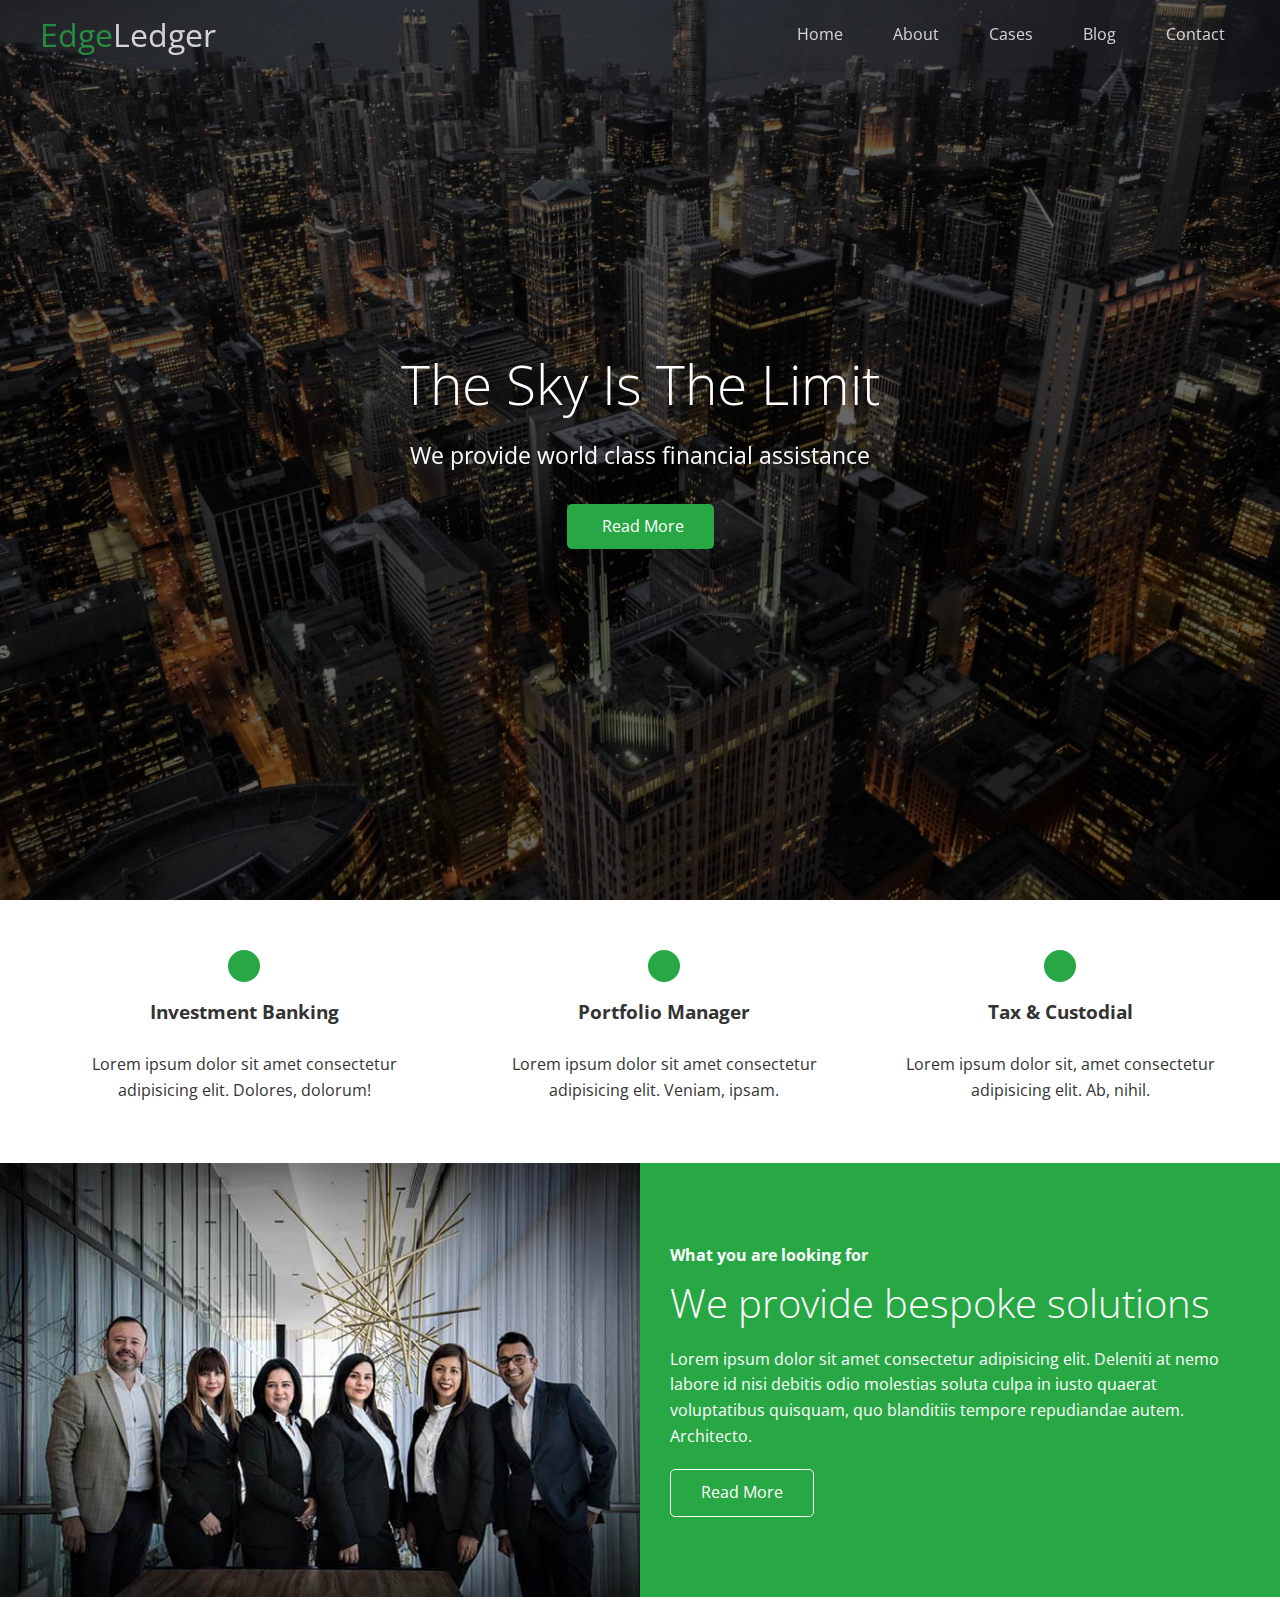
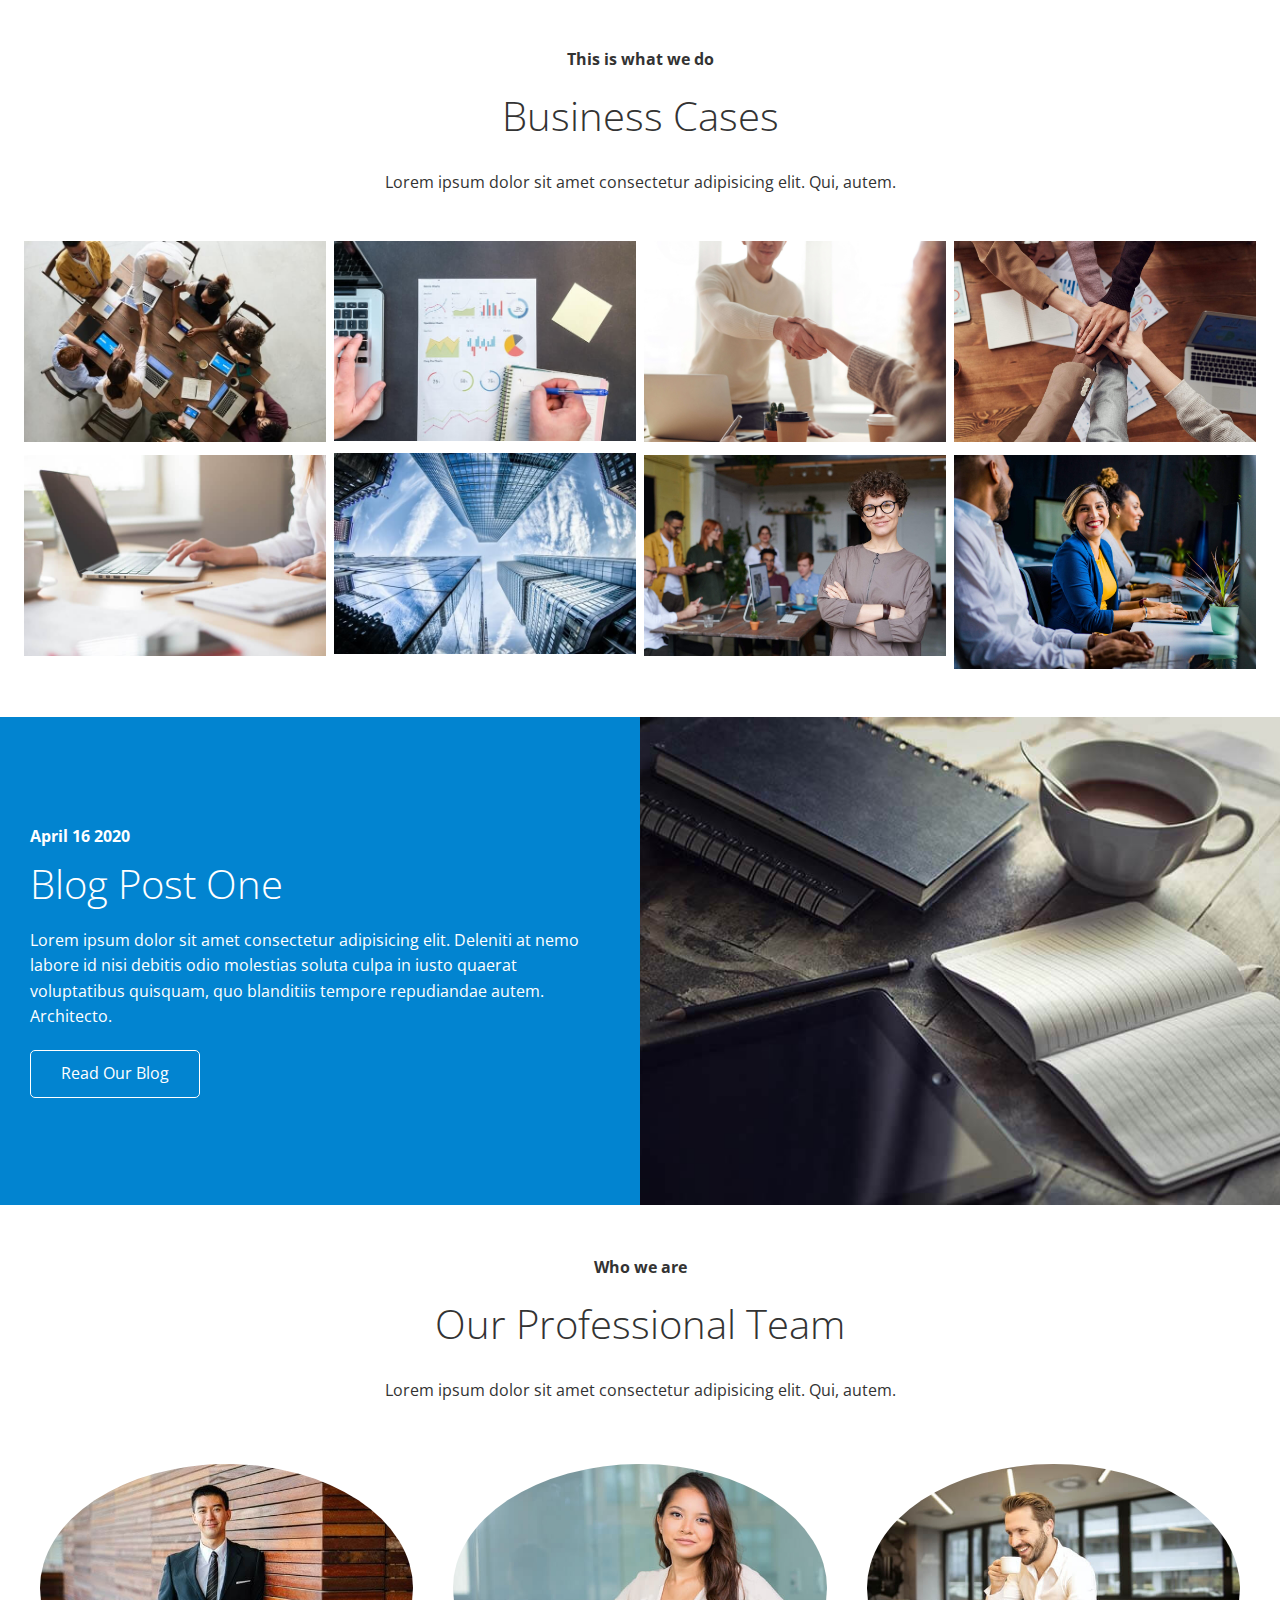
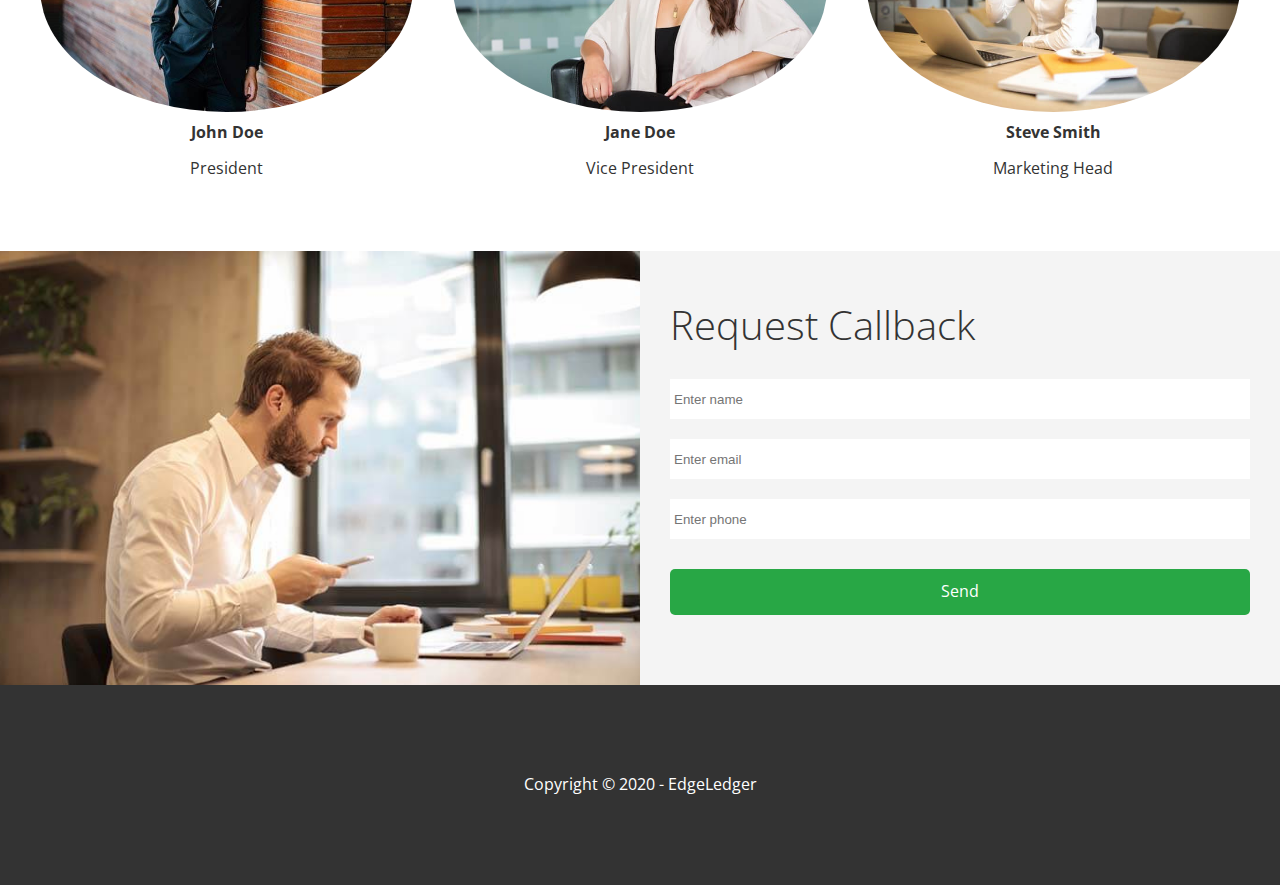
<file: index.html>
<!DOCTYPE html>
<html lang="en">
<head>
    <meta charset="UTF-8">
    <meta http-equiv="X-UA-Compatible" content="IE=edge">
    <meta name="viewport" content="width=device-width, initial-scale=1.0">
    <link rel="shortcut icon" type="image/x-icon" href="/favicon.ico">
    <link rel="stylesheet" href="https://cdnjs.cloudflare.com/ajax/libs/font-awesome/5.15.3/css/all.min.css" integrity="sha512-iBBXm8fW90+nuLcSKlbmrPcLa0OT92xO1BIsZ+ywDWZCvqsWgccV3gFoRBv0z+8dLJgyAHIhR35VZc2oM/gI1w==" crossorigin="anonymous" />
    <link rel="stylesheet" href="css/lightbox.min.css">
    <link rel="stylesheet" href="css/utilities.css">
    <link rel="stylesheet" href="css/style.css">
    <title>Welcome to EdgeLedger</title>
</head>
<body id="home">
    <header class="header-showcase">
        <div id="navbar" class="div-nav top">
            <h1 class="nav-h1 logo text-primary"><i class="fas fa-book-open"></i><a href="index.html">Edge<span class="text-tertiary">Ledger</span></a></h1>
            <nav class="nav">
                <ul class="nav-ul">
                    <li><a href="#home">Home</a></li>
                    <li><a href="#boxes-section">About</a></li>
                    <li><a href="#gallery">Cases</a></li>
                    <li><a href="#two-boxes-2">Blog</a></li>
                    <li><a href="#two-boxes-3">Contact</a></li>
                </ul>
            </nav>
        </div>
        <div class="div-header-showcase">
            <h1>The Sky Is The Limit</h1>
            <p>We provide world class financial assistance</p>
            <a href="#boxes-section" class="btn btn-primary"><i class="fas fa-chevron-right"></i>Read More</a>
        </div>
    </header>
    <main>
        <section id="boxes-section">
            <div class="boxes-div">
                <div class='boxes'>
                    <i class="fas fa-university fa-2x"></i>
                    <h3>Investment Banking</h3>
                    <p>Lorem ipsum dolor sit amet consectetur adipisicing elit. Dolores, dolorum!</p>
                </div>
                <div class='boxes'>
                    <i class="fas fa-book-reader fa-2x"></i>
                    <h3>Portfolio Manager</h3>
                    <p>Lorem ipsum dolor sit amet consectetur adipisicing elit. Veniam, ipsam.</p>
                </div>
                <div class='boxes'>
                    <i class="fas fa-pencil-alt fa-2x"></i>
                    <h3>Tax & Custodial</h3>
                    <p>Lorem ipsum dolor sit, amet consectetur adipisicing elit. Ab, nihil.</p>
                </div>
            </div>
        </section>
        <section id="two-boxes-1">
            <div class="two-boxes">
                <div class="image-box">
                    <img src="images/home/people.jpg">
                </div>
                <div class="content-box bg-primary">
                    <div> 
                        <h4>What you are looking for</h4>
                        <h2>We provide bespoke solutions</h2>
                        <p>Lorem ipsum dolor sit amet consectetur adipisicing elit. Deleniti at nemo labore id nisi debitis odio molestias soluta culpa in iusto quaerat voluptatibus quisquam, quo blanditiis tempore repudiandae autem. Architecto.</p>
                        <a href="#home" class="btn text-tertiary">Read More</a>
                    </div>
                </div>
            </div>
        </section>
        <section id="gallery">
            <div class="full-gallery">
                <div class="section-header">
                    <h4 class="text-quarternary text-bold">This is what we do</h4>
                    <h2 class="text-quarternary">Business Cases</h2>
                    <p class="text-quarternary">Lorem ipsum dolor sit amet consectetur adipisicing elit. Qui, autem.</p>
                </div>
                <div class="row">
                    <div class="column">
                        <a href="images/cases/cases1.jpg" data-lightbox="cases" data-title="Lorem ipsum dolor sit amet consectetur adipisicing elit. Qui, autem.">
                            <img class="img1" src="images/cases/cases1.jpg" alt="">
                        </a>
                        <a href="images/cases/cases2.jpg" data-lightbox="cases" data-title="Lorem ipsum dolor sit amet consectetur adipisicing elit. Qui, autem.">
                            <img class="img2" src="images/cases/cases2.jpg" alt="">
                        </a>   
                    </div>
                    <div class="column">
                        <a href="images/cases/cases3.jpg" data-lightbox="cases" data-title="Lorem ipsum dolor sit amet consectetur adipisicing elit. Qui, autem.">
                            <img class="img1" src="images/cases/cases3.jpg" alt="">
                        </a> 
                        <a href="images/cases/cases4.jpg" data-lightbox="cases" data-title="Lorem ipsum dolor sit amet consectetur adipisicing elit. Qui, autem.">
                            <img class="img2" src="images/cases/cases4.jpg" alt="">
                        </a>   
                    </div>
                    <div class="column">
                        <a href="images/cases/cases5.jpg" data-lightbox="cases" data-title="Lorem ipsum dolor sit amet consectetur adipisicing elit. Qui, autem.">
                            <img class="img1" src="images/cases/cases5.jpg" alt="">
                        </a> 
                        <a href="images/cases/cases6.jpg" data-lightbox="cases" data-title="Lorem ipsum dolor sit amet consectetur adipisicing elit. Qui, autem.">
                            <img class="img2" src="images/cases/cases6.jpg" alt="">
                        </a>              
                    </div>
                    <div class="column">
                        <a href="images/cases/cases7.jpg" data-lightbox="cases" data-title="Lorem ipsum dolor sit amet consectetur adipisicing elit. Qui, autem.">
                            <img class="img1" src="images/cases/cases7.jpg" alt="">
                        </a> 
                        <a href="images/cases/cases8.jpg" data-lightbox="cases" data-title="Lorem ipsum dolor sit amet consectetur adipisicing elit. Qui, autem.">
                            <img class="img2" src="images/cases/cases8.jpg" alt="">
                        </a> 
                    </div>
                </div>
            </div>
        </section>
        <section id="two-boxes-2">
            <div class="two-boxes">
                <div class="content-box bg-secondary">
                    <div> 
                        <h4>April 16 2020</h4>
                        <h2>Blog Post One</h2>
                        <p>Lorem ipsum dolor sit amet consectetur adipisicing elit. Deleniti at nemo labore id nisi debitis odio molestias soluta culpa in iusto quaerat voluptatibus quisquam, quo blanditiis tempore repudiandae autem. Architecto.</p>
                        <a href="blog.html" class="btn text-tertiary">Read Our Blog</a>
                    </div>
                </div>
                <div class="image-box">
                    <img src="images/home/blog.jpg">
                </div>
            </div>
        </section>
        <section id="professional-team">
            <div class="full-gallery">
                <div class="section-header">
                    <h4 class="text-quarternary">Who we are</h4>
                    <h2 class="text-quarternary">Our Professional Team</h2>
                    <p class="text-quarternary">Lorem ipsum dolor sit amet consectetur adipisicing elit. Qui, autem.</p>
                </div>
                <div class="staff">
                    <div>
                        <img src="images/team/person1.jpg" alt="">
                        <h4 class="text-quarternary">John Doe</h4>
                        <p class="text-quarternary">President</p>
                    </div>
                    <div>
                        <img src="images/team/person2.jpg" alt="">
                        <h4 class="text-quarternary">Jane Doe</h4>
                        <p class="text-quarternary">Vice President</p>
                    </div>
                    <div>
                        <img src="images/team/person3.jpg" alt="">
                        <h4 class="text-quarternary">Steve Smith</h4>
                        <p class="text-quarternary">Marketing Head</p>
                    </div>
                </div>
            </div>
        </section>
        <section id="two-boxes-3">
            <div class="two-boxes text-quarternary">
                <div class="image-box">
                    <img src="images/home/contact.jpg" alt="">
                </div>
                <div class="insert-info bg-light"> 
                    <h2>Request Callback</h2>
                    <form>
                        <input type="text" id="name" placeholder="Enter name">
                        <input type="text" id="email" placeholder="Enter email">
                        <input type="text" id="phone" placeholder="Enter phone">
                        <a class="btn text-tertiary bg-primary">Send</a>
                    </form>
                </div>
            </div>
        </section>
    </main>
    <footer class="footer bg-dark">
        <div class="social">
            <a href="#"><i class="fab fa-facebook fa-2x"></i></a>
            <a href="#"><i class="fab fa-twitter fa-2x"></i></a>
            <a href="#"><i class="fab fa-youtube fa-2x"></i></a>
            <a href="#"><i class="fab fa-linkedin fa-2x"></i></a>
        </div>
        <p>Copyright &copy; 2020 - EdgeLedger</p>
    </footer>

    <script src="https://code.jquery.com/jquery-3.6.0.min.js" integrity="sha256-/xUj+3OJU5yExlq6GSYGSHk7tPXikynS7ogEvDej/m4=" crossorigin="anonymous"></script>

    <script src="js/lightbox.min.js"></script>

    <script>
        const navbar = document.getElementById('navbar');
        let scrolled = false;

        window.onscroll = function() {
            if(window.pageYOffset > 100) {
                navbar.classList.remove('top');
                if(!scrolled) {
                    navbar.style.transform = 'translateY(-70px)';
                }
                setTimeout(function() {
                    navbar.style.transform = 'translateY(0)';
                    scrolled = true;
                }, 200);
            } else{
                navbar.classList.add('top');
                scrolled = false;
            }
        }

        // Smooth Scrolling
        $('#navbar a, .btn').on('click', function (e){
            if (this.hash !== '') {
                e.preventDefault();

                const hash = this.hash;

                $('html, body').animate(
                    {
                        scrollTop: $(hash).offset().top - 100,
                    },
                    800
                );
            }
        });
    </script>
</body>
</html>
</file>
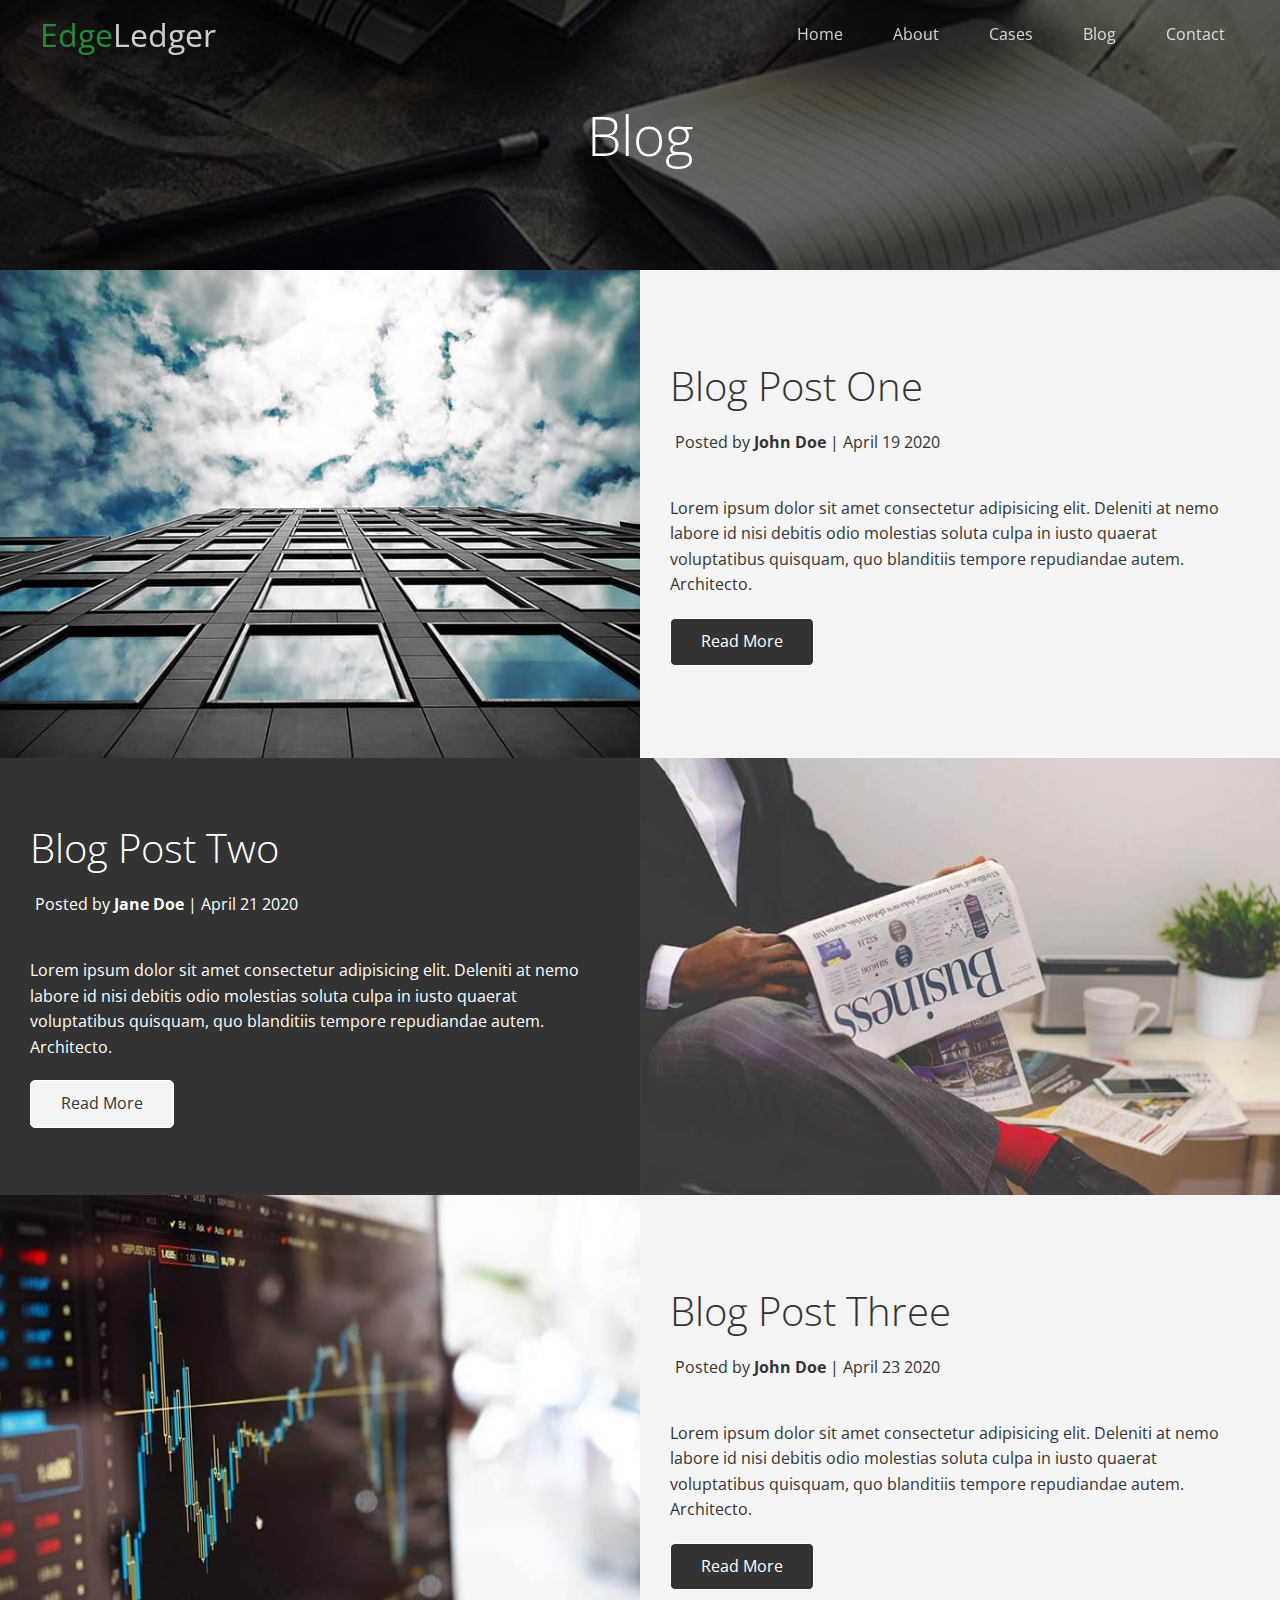
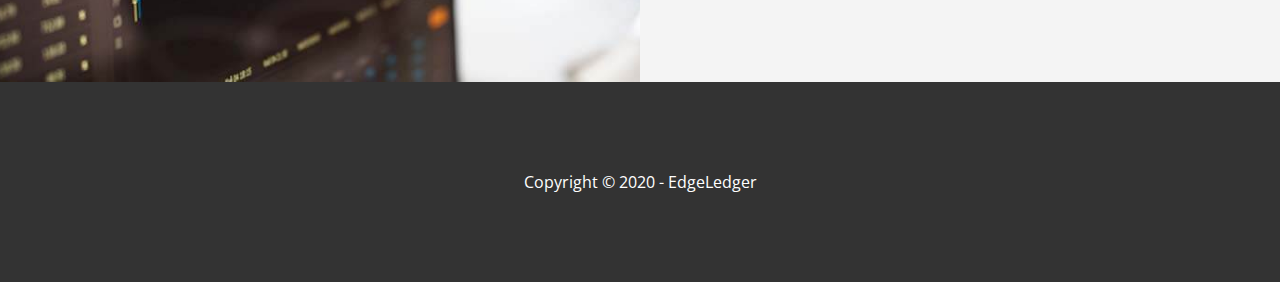
<file: blog.html>
<!DOCTYPE html>
<html lang="en">
<head>
    <meta charset="UTF-8">
    <meta http-equiv="X-UA-Compatible" content="IE=edge">
    <meta name="viewport" content="width=device-width, initial-scale=1.0">
    <link rel="stylesheet" href="https://cdnjs.cloudflare.com/ajax/libs/font-awesome/5.15.3/css/all.min.css" integrity="sha512-iBBXm8fW90+nuLcSKlbmrPcLa0OT92xO1BIsZ+ywDWZCvqsWgccV3gFoRBv0z+8dLJgyAHIhR35VZc2oM/gI1w==" crossorigin="anonymous" />
    <link rel="stylesheet" href="css/utilities.css">
    <link rel="stylesheet" href="css/style.css">
    <title>Read Our Blog</title>
</head>
<body>
    <main>
        <header class="header-blog">
            <div id="navbar" class="div-nav top">
                <h1 class="nav-h1 logo text-primary"><i class="fas fa-book-open"></i><a href="index.html">Edge<span class="text-tertiary">Ledger</span></a></h1>
                <nav class="nav">
                    <ul class="nav-ul">
                        <li><a href="index.html">Home</a></li>
                        <li><a href="index.html#boxes-section">About</a></li>
                        <li><a href="index.html#gallery">Cases</a></li>
                        <li><a href="index.html#two-boxes-2">Blog</a></li>
                        <li><a href="index.html#contact">Contact</a></li>
                    </ul>
                </nav>
            </div>
            <h1 class="blog-name">Blog</h1>
        </header>
        <article id="two-boxes-4">
            <div class="two-boxes">
                <div class="image-box">
                    <img src="images/blog/blog1.jpg">
                </div>
                <div class="content-box bg-light">
                    <div class="text-quarternary"> 
                        <h2>Blog Post One</h2>
                        <p><i class="fa fa-user"></i>Posted by <span class="text-bold">John Doe</span> | April 19 2020</p>
                        <p>Lorem ipsum dolor sit amet consectetur adipisicing elit. Deleniti at nemo labore id nisi debitis odio molestias soluta culpa in iusto quaerat voluptatibus quisquam, quo blanditiis tempore repudiandae autem. Architecto.</p>
                        <a href="post.html" class="btn btn-dark">Read More</a>
                    </div>
                </div>
            </div>
        </article>
        <article id="two-boxes-5">
            <div class="two-boxes">
                <div class="content-box bg-dark">
                    <div> 
                        <h2>Blog Post Two</h2>
                        <p><i class="fa fa-user"></i>Posted by <span class="text-bold">Jane Doe</span> | April 21 2020</p>
                        <p>Lorem ipsum dolor sit amet consectetur adipisicing elit. Deleniti at nemo labore id nisi debitis odio molestias soluta culpa in iusto quaerat voluptatibus quisquam, quo blanditiis tempore repudiandae autem. Architecto.</p>
                        <a href="post.html" class="btn btn-light">Read More</a>
                    </div>
                </div>
                <div class="image-box">
                    <img src="images/blog/blog2.jpg">
                </div>
            </div>
        </article>
        <article id="two-boxes-6">
            <div class="two-boxes">
                <div class="image-box">
                    <img src="images/blog/blog3.jpg">
                </div>
                <div class="content-box bg-light">
                    <div class="text-quarternary"> 
                        <h2>Blog Post Three</h2>
                        <p><i class="fa fa-user"></i>Posted by <span class="text-bold">John Doe</span> | April 23 2020</p>
                        <p>Lorem ipsum dolor sit amet consectetur adipisicing elit. Deleniti at nemo labore id nisi debitis odio molestias soluta culpa in iusto quaerat voluptatibus quisquam, quo blanditiis tempore repudiandae autem. Architecto.</p>
                        <a href="post.html" class="btn btn-dark">Read More</a>
                    </div>
                </div>
            </div>
        </article>
    </main>
    <footer class="footer bg-dark">
        <div class="social">
            <a href="#"><i class="fab fa-facebook fa-2x"></i></a>
            <a href="#"><i class="fab fa-twitter fa-2x"></i></a>
            <a href="#"><i class="fab fa-youtube fa-2x"></i></a>
            <a href="#"><i class="fab fa-linkedin fa-2x"></i></a>
        </div>
        <p>Copyright &copy; 2020 - EdgeLedger</p>
    </footer>
    <script>
        const navbar = document.getElementById('navbar');
        let scrolled = false;

        window.onscroll = function() {
            if(window.pageYOffset > 100) {
                navbar.classList.remove('top');
                if(!scrolled) {
                    navbar.style.transform = 'translateY(-70px)';
                }
                setTimeout(function() {
                    navbar.style.transform = 'translateY(0)';
                    scrolled = true;
                }, 200);
            } else{
                navbar.classList.add('top');
                scrolled = false;
            }
        }
    </script>
</body>
</html>
</file>
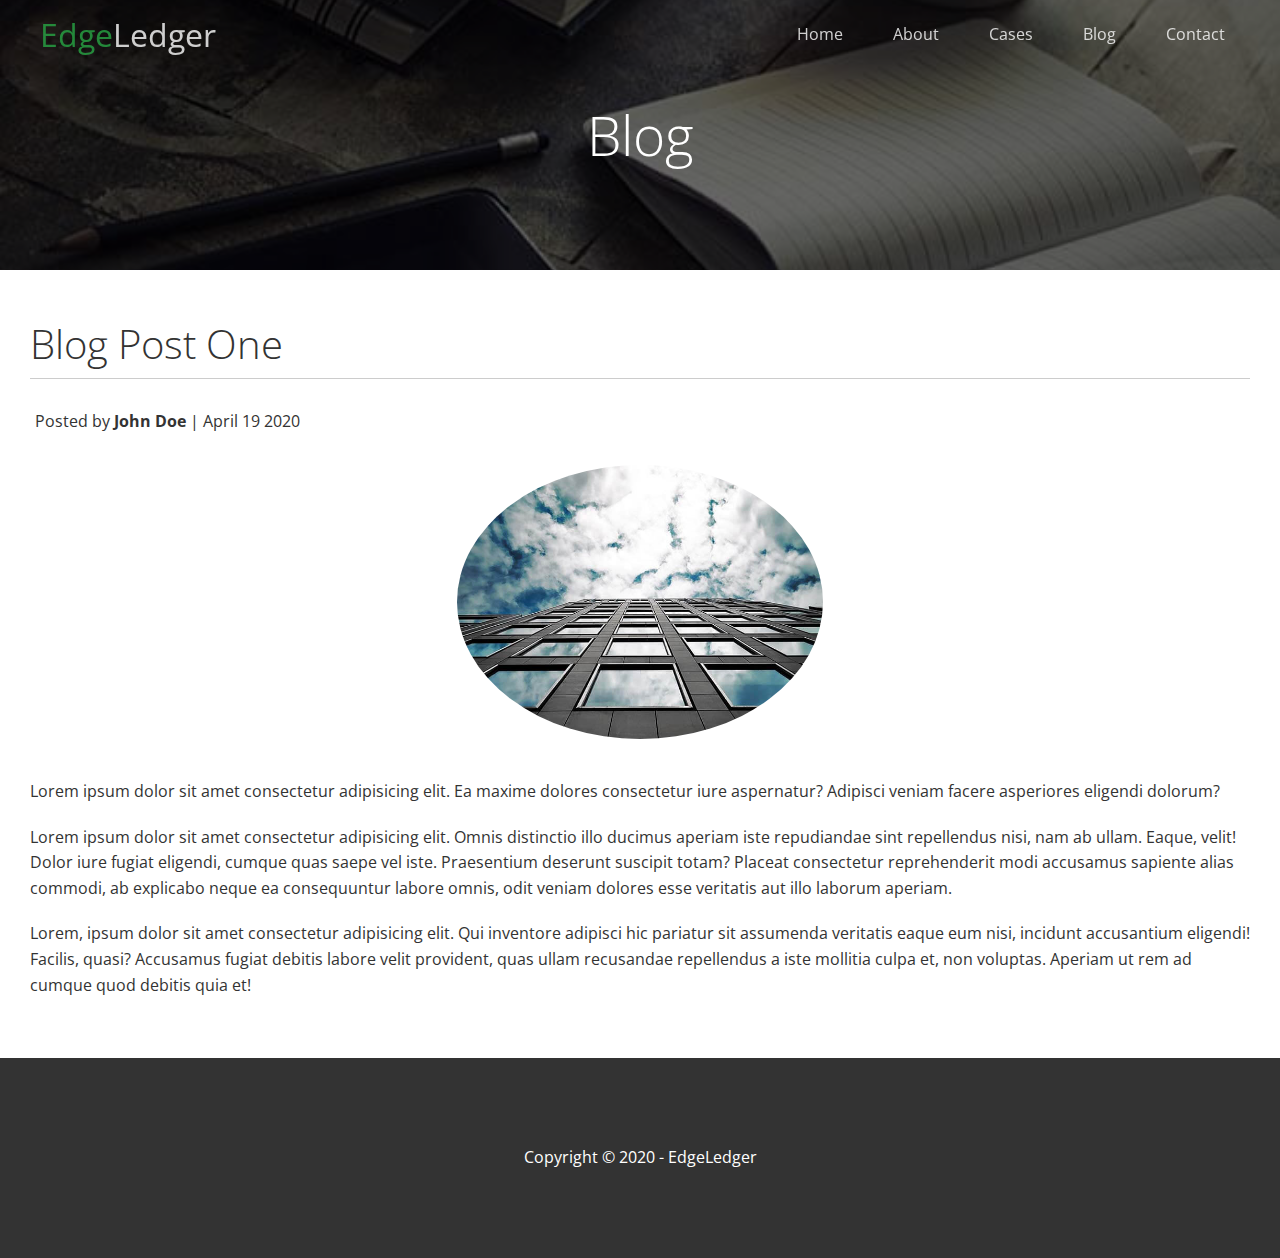
<file: post.html>
<!DOCTYPE html>
<html lang="en">
<head>
    <meta charset="UTF-8">
    <meta http-equiv="X-UA-Compatible" content="IE=edge">
    <meta name="viewport" content="width=device-width, initial-scale=1.0">
    <link rel="stylesheet" href="https://cdnjs.cloudflare.com/ajax/libs/font-awesome/5.15.3/css/all.min.css" integrity="sha512-iBBXm8fW90+nuLcSKlbmrPcLa0OT92xO1BIsZ+ywDWZCvqsWgccV3gFoRBv0z+8dLJgyAHIhR35VZc2oM/gI1w==" crossorigin="anonymous" />
    <link rel="stylesheet" href="css/utilities.css">
    <link rel="stylesheet" href="css/style.css">
    <title>Post One</title>
</head>
<body>
    <main>
        <header class="header-blog">
            <div id="navbar" class="div-nav top">
                <h1 class="nav-h1 logo text-primary"><i class="fas fa-book-open"></i><a href="index.html">Edge<span class="text-tertiary">Ledger</span></a></h1>
                <nav class="nav">
                    <ul class="nav-ul">
                        <li><a href="index.html">Home</a></li>
                        <li><a href="index.html#boxes-section">About</a></li>
                        <li><a href="index.html#gallery">Cases</a></li>
                        <li><a href="index.html#two-boxes-2">Blog</a></li>
                        <li><a href="index.html#contact">Contact</a></li>
                    </ul>
                </nav>
            </div>
            <h1 class="blog-name">Blog</h1>
        </header>
        <section class="post text-quarternary">
            <h2>Blog Post One</h2>
            <p class="author"><i class="fa fa-user"></i>Posted by <span class="text-bold">John Doe</span> | April 19 2020</p>
            <img src="images/blog/blog1.jpg">
            <p>Lorem ipsum dolor sit amet consectetur adipisicing elit. Ea maxime dolores consectetur iure aspernatur? Adipisci veniam facere asperiores eligendi dolorum?</p>
            <p>Lorem ipsum dolor sit amet consectetur adipisicing elit. Omnis distinctio illo ducimus aperiam iste repudiandae sint repellendus nisi, nam ab ullam. Eaque, velit! Dolor iure fugiat eligendi, cumque quas saepe vel iste. Praesentium deserunt suscipit totam? Placeat consectetur reprehenderit modi accusamus sapiente alias commodi, ab explicabo neque ea consequuntur labore omnis, odit veniam dolores esse veritatis aut illo laborum aperiam.</p>
            <p>Lorem, ipsum dolor sit amet consectetur adipisicing elit. Qui inventore adipisci hic pariatur sit assumenda veritatis eaque eum nisi, incidunt accusantium eligendi! Facilis, quasi? Accusamus fugiat debitis labore velit provident, quas ullam recusandae repellendus a iste mollitia culpa et, non voluptas. Aperiam ut rem ad cumque quod debitis quia et!</p>
        </section>
    </main>
    <footer class="footer bg-dark">
        <div class="social">
            <a href="#"><i class="fab fa-facebook fa-2x"></i></a>
            <a href="#"><i class="fab fa-twitter fa-2x"></i></a>
            <a href="#"><i class="fab fa-youtube fa-2x"></i></a>
            <a href="#"><i class="fab fa-linkedin fa-2x"></i></a>
        </div>
        <p>Copyright &copy; 2020 - EdgeLedger</p>
    </footer>
    <script>
        const navbar = document.getElementById('navbar');
        let scrolled = false;

        window.onscroll = function() {
            if(window.pageYOffset > 100) {
                navbar.classList.remove('top');
                if(!scrolled) {
                    navbar.style.transform = 'translateY(-70px)';
                }
                setTimeout(function() {
                    navbar.style.transform = 'translateY(0)';
                    scrolled = true;
                }, 200);
            } else{
                navbar.classList.add('top');
                scrolled = false;
            }
        }
    </script>
</body>
</html>
</file>
<file: css/style.css>
.header-showcase {
  background: url('../images/home/showcase.jpg') no-repeat center center/cover;
  height: 100vh;
  position: relative;
  }

/* nav */

.div-nav{
  display: flex;
  align-items: center;
  justify-content: space-between;
  width: 100%;
  height: 70px;
  background-color: #333;
  opacity: 0.8;
  padding: 0px 30px;
  top: 0px;
  position: fixed;
  transition: 0.5s;
}

.div-nav.top{
  background: transparent;
}

.nav-h1, .nav-h1 i{
  display: flex;
}

.nav-h1 i{
  align-self: center;
  padding: 0px 10px 0px 0px;
}

.nav-h1 a{
  color: #28a745;
  align-self: center;
}

.nav-ul{
  display: flex;
}

.nav-ul li a{
  color: white;
  margin: 0px 5px;
  padding: 10px 20px;
}

.nav-ul li a:hover{
  border-bottom: 2px #28a745 solid;
}

/* showcase */

.div-header-showcase{
  display: flex;
  width: 100%;
  height: 100%;
  flex-direction: column;
  justify-content: center;
  text-align: center;
  padding: 0 20px;
}

.div-header-showcase h1{
  text-align: center;
  font-size: 55px;
}

.div-header-showcase p{
  text-align: center;
  align-self: center;
  font-size: 23px;
  margin: 20px 0px 30px;
  max-width: 600px;
}

.div-header-showcase a{
  text-align: center;
  align-self: center;
}

.div-header-showcase i{
  padding: 0px 5px 0px 0px;
}

#boxes-section{
  display: flex;
  align-items: center;
  justify-items: center;
  padding: 30px;
}

#boxes-section i{
  padding: 16px;
  margin: 0px 0px 15px;
  background: #28a745;
  border-radius: 50px;
}

#boxes-section h3{
  font-weight: bold;
  margin: 0px 0px 15px;
  color: #333;
}

#boxes-section p{
  margin: 10px 0px;
  color: #333;
  text-align: center;
}

/* two boxes 1 */

.full-gallery{
  padding: 20px 20px 40px;
}

.section-header{
  display: flex;
  flex-direction: column;
  align-items: center;
  justify-content: center;
  text-align: center;
  padding: 30px;
}

.section-header h2{
  margin: 20px 0px;
  font-size: 40px;
}

.section-header p{
  margin: 10px
}

.row{
  display: flex;
  flex-wrap: wrap;
  width: 100%;
  height: 100%;
}

.column{
  display: flex;
  justify-content: space-between;
  width: 25%;
  height: 50%;
  flex-direction: column;
  padding: 0px 4px;
}

.column img:hover {
  opacity: 0.7;
}

.img1{
  padding: 5px 0px;
  width: 100%;
  height: 100%;
  Object-fit: cover
}

.img2{
  width: 100%;
  height: 100%;
  Object-fit: cover
}

.staff{
  display: flex;
  text-align: center;
  align-items: center;
  justify-content: center;
  width: 100%;
  height: 100%;
}

.staff div{
  padding: 20px;
}

.staff img{
  border-radius: 50%;
  width: 100%;
  height: 100%;
}

.staff p{
  padding: 10px;
}

.insert-info{
  width: 50%;
  padding: 30px;
  display: flex;
  flex-direction: column;
  align-items: center;
  justify-content: center;
}

.insert-info h2{
  font-size: 40px;
  align-self: flex-start;
}

.insert-info form{
  display: flex;
  flex-direction: column;
  width: 100%;
  padding: 20px 0px;
  text-align: center;
}

.insert-info form input{
  margin: 10px 0px;
  padding: 4px;
  border: none;
  height: 40px;
}

.insert-info form input:focus{
  outline-color: none;
}

.insert-info form a{
  margin: 20px 0px 0px
}

.footer{
  display: flex;
  flex-direction: column;
  align-items: center;
  justify-content: center;
  text-align: center;
  height: 200px;
}

.footer p{
  margin: 10px 0px;
}

.social{
  display: flex;
  justify-content: space-between;
}

.social a{
  color: #fff;
  margin: 0px 30px 0px 10px;
}

.social a:hover{
  color: #28a745;
}

/* blog */

.header-blog {
  background: url('../images/home/blog.jpg') no-repeat center center/cover;
  height: 30vh;
  position: relative;
  display:flex;
  align-items: center;
  justify-content: center;
  }

.blog-name{
  font-size: 55px;
  z-index: 10;
}

.posted-by i, .posted-by p{
  display: flex;
  flex-direction: row;
}

/* post */
.post{
  display: flex;
  flex-direction: column;
  padding: 50px 30px;
}

.post h2{
  font-size: 40px;
  margin: 0px 0px 20px;
  padding: 0px 0px 10px;
  border-bottom: 1px solid #ccc;
}

.post .author{
  margin: 10px 0px 30px;
}

.post p{
  margin: 10px 0px;
}

.post img{
  align-self: center;
  justify-self: center;
  border-radius: 50%;
  width: 30%;
  margin: 0px auto 30px;
}

/* Mobile */

@media(max-width: 768px){

  .div-nav{
    padding: 20px;
    flex-direction: column;
    align-items: center;
    justify-content: center;
    height: 120px;
  }

  .div-nav h1{
    margin-bottom: 15px;
  }

  .nav ul li a{
    margin: 0px 3px 0px 3px;
    padding: 10px;
  }

  .boxes-div, .staff{
    flex-wrap: wrap;
  }

  .two-boxes, .row{
    flex-direction: column;
  }

  .content-box{
    width: 100%;
  }

  .image-box{
    width: 100%;
    margin: 0px;
    padding: 0px;
  }

  .image-box img{
    width: 100%;
    height: 100%;
  }

  .column{
    width: 100%;
    height: 100%;
  }

  .insert-info{
    width: 100%;
  }

  .staff img{
    width: 70%;
  }

  .blog-name{
    display: none;
  }
}
</file>
<file: css/utilities.css>
@import url('https://fonts.googleapis.com/css2?family=Open+Sans:wght@300;400&display=swap');

/*Reset*/

* {
    margin: 0;
    padding: 0;
    box-sizing: border-box;
    list-style-type: none;
  }

/*Main Styling*/

  a {
    color: #333;
    text-decoration: none;
  }

  body{
      font-family: 'Open Sans', sans-serif;
      color: #fff;
      line-height: 1.6;
  }

  h1, h2 {
      font-weight: 300;
      line-height: 1.2;
  }

.logo {
    font-size: 32px;
    font-weight: 400;
}

.flex-container {
    display:flex;
}

.text-primary {
    color: #28a745;
}

.text-secondary {
    color: #0284d0;
}

.text-tertiary {
    color: #fff;
}

.text-quarternary {
    color: #333;
}

.btn {
    cursor: pointer;
    display: inline-block;
    padding: 10px 30px;
    border: none;
    border-radius: 5px;
}

.btn:hover {
    opacity: 0.9;
}

.btn-primary, .bg-primary{
    background: #28a745;
    color: white;
}

.btn-secondary, .bg-secondary{
    background: #0284d0;
    color: white;
}

.btn-dark, .bg-dark{
    background: #333;
    color: white;
}

.btn-light, .bg-light{
    background: #f4f4f4;
    color: 333;
}

.header-showcase::before, .header-blog::before{
    content:'';
    position: absolute;
    top: 0;
    left: 0;
    width: 100%;
    height: 100%;
    background: rgba(0,0,0,0.6);
}

.header-showcase *{
    z-index: 10;
}

.boxes-div{
    width: 100%;
    display: flex;
    align-self: center;
    justify-content: center;
}

.boxes{
    display: flex;
    align-self: center;
    flex-direction: column;
    align-items: center;
    padding: 20px;
}

.two-boxes{
    display: flex;
    flex-wrap: wrap;
    width: 100%;
    height: 100%;
}

.image-box{
    width: 50%;
}

.image-box img{
    width: 100%;
    height: 100%;
    object-fit: cover;
}

.content-box{
    padding:30px;
    width: 50%;
}

.content-box div{
    display: flex;
    flex-direction: column;
    width: 100%;
    height: 100%;
    align-items: flex-start;
    justify-content: center;
}

.content-box h4{
    margin: 0px 0px 10px;
    font-weight: bold;
}

.content-box h2{
    font-size: 40px;
}

.content-box p{
    margin: 20px 0px;
}

.content-box a{
    border: #fff solid 1px;
}

.text-bold{
    font-weight: bold;
}

/* blog */

.content-box i, .post i{
    margin-right: 5px;
}
</file>
